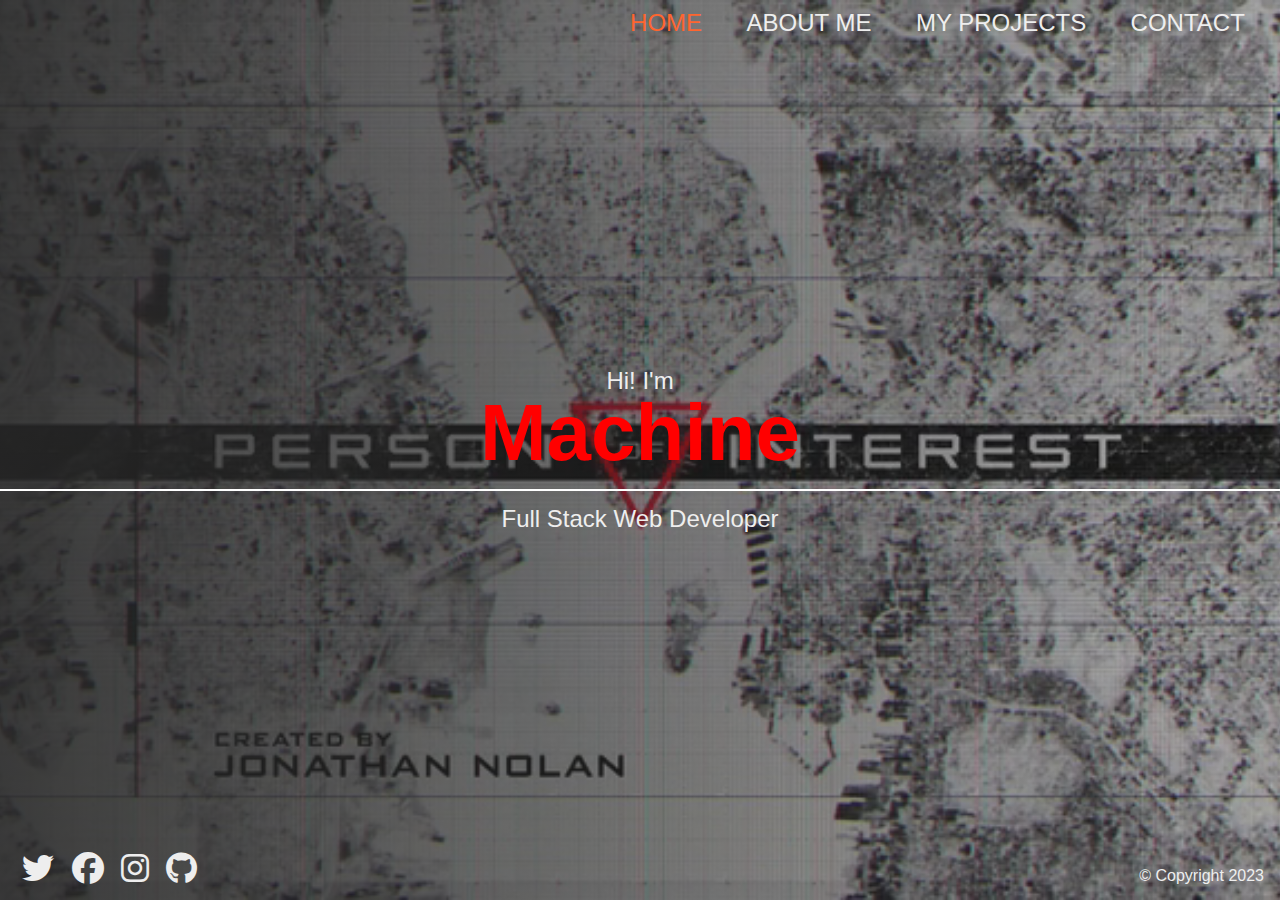
<file: index.html>
<!DOCTYPE html>
<html lang="en">
  <head>
    <meta charset="UTF-8" />
    <meta http-equiv="X-UA-Compatible" content="IE=edge" />
    <meta name="viewport" content="width=device-width, initial-scale=1.0" />
    <title>Document</title>
    <link rel="stylesheet" href="./css/main.css" />
  </head>
  <body>
    <div class="home-bgImg-container">
      <nav class="nav">
        <ul class="nav__list">
          <li class="nav__item">
            <a href="index.html" class="nav__link nav__link--active">Home</a>
          </li>
          <li class="nav__item">
            <a href="about.html" class="nav__link">About Me</a>
          </li>
          <li class="nav__item">
            <a href="projects.html" class="nav__link">My Projects</a>
          </li>
          <li class="nav__item">
            <a href="contact.html" class="nav__link">Contact</a>
          </li>
        </ul>
      </nav>
      <!-- HOME MAIN -->
      <main class="home">
        <h2>Hi! I'm</h2>
        <h1 class="home__name">
           <span class="home__name--last">Machine</span>
        </h1>
        <h2>Full Stack Web Developer</h2>
      </main>
      <!-- HOME FOOTER -->
      <footer class="horizontal">
        <div class="social-icons">
          <a href="#">
            <i class="fab fa-twitter fa-2x"></i>
          </a>
          <a href="#">
            <i class="fab fa-facebook fa-2x"></i>
          </a>
          <a href="#">
            <i class="fab fa-instagram fa-2x"></i>
          </a>
          <a href="#">
            <i class="fab fa-github fa-2x"></i>
          </a>
        </div>
        <div class="copyright">&copy; Copyright 2023</div>
      </footer>
    </div>
  </body>
</html>
</file>
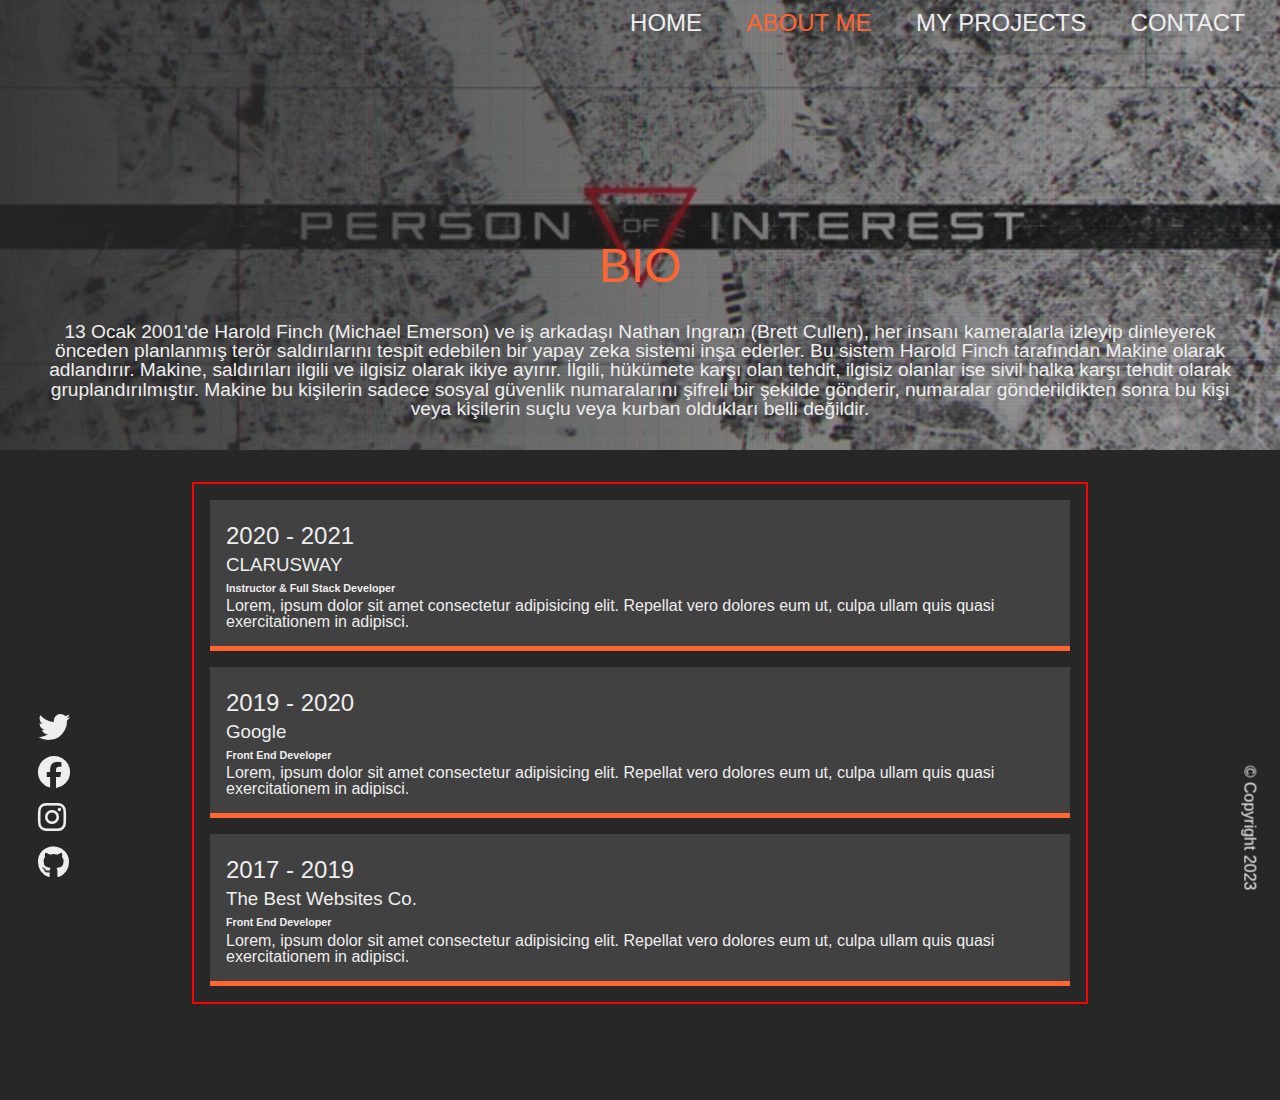
<file: about.html>
<!DOCTYPE html>
<html lang="en">
  <head>
    <meta charset="UTF-8" />
    <meta http-equiv="X-UA-Compatible" content="IE=edge" />
    <meta name="viewport" content="width=device-width, initial-scale=1.0" />

    <link rel="stylesheet" href="css/main.css" />
    <title>Portfolio-About</title>
  </head>
  <body>
    <div class="about-bgImg-container">
      <!-- ABOUT NAV -->
      <nav class="nav">
        <ul class="nav__list">
          <li class="nav__item">
            <a href="index.html" class="nav__link">Home</a>
          </li>
          <li class="nav__item">
            <a href="about.html" class="nav__link nav__link--active"
              >About Me</a
            >
          </li>
          <li class="nav__item">
            <a href="projects.html" class="nav__link">My Projects</a>
          </li>
          <li class="nav__item">
            <a href="contact.html" class="nav__link">Contact</a>
          </li>
        </ul>
      </nav>

      <div class="about__bio-image">
        <h2>BIO</h2>
        <p>
          13 Ocak 2001'de Harold Finch (Michael Emerson) ve iş arkadaşı Nathan
          Ingram (Brett Cullen), her insanı kameralarla izleyip dinleyerek
          önceden planlanmış terör saldırılarını tespit edebilen bir yapay zeka
          sistemi inşa ederler. Bu sistem Harold Finch tarafından Makine olarak
          adlandırır. Makine, saldırıları ilgili ve ilgisiz olarak ikiye ayırır.
          İlgili, hükümete karşı olan tehdit, ilgisiz olanlar ise sivil halka
          karşı tehdit olarak gruplandırılmıştır. Makine bu kişilerin sadece
          sosyal güvenlik numaralarını şifreli bir şekilde gönderir, numaralar
          gönderildikten sonra bu kişi veya kişilerin suçlu veya kurban
          oldukları belli değildir.
        </p>
      </div>
    </div>

    <!-- ABOUT MAIN -->

    <main class="about">
      <div class="about__container">
        <div class="about__job">
          <h2 class="text-secondary">2020 - 2021</h2>
          <h3>CLARUSWAY</h3>
          <h6>Instructor & Full Stack Developer</h6>
          <p>
            Lorem, ipsum dolor sit amet consectetur adipisicing elit. Repellat
            vero dolores eum ut, culpa ullam quis quasi exercitationem in
            adipisci.
          </p>
        </div>
        <div class="about__job">
          <h2 class="text-secondary">2019 - 2020</h2>
          <h3>Google</h3>
          <h6>Front End Developer</h6>
          <p>
            Lorem, ipsum dolor sit amet consectetur adipisicing elit. Repellat
            vero dolores eum ut, culpa ullam quis quasi exercitationem in
            adipisci.
          </p>
        </div>
        <div class="about__job">
          <h2 class="text-secondary">2017 - 2019</h2>
          <h3>The Best Websites Co.</h3>
          <h6>Front End Developer</h6>
          <p>
            Lorem, ipsum dolor sit amet consectetur adipisicing elit. Repellat
            vero dolores eum ut, culpa ullam quis quasi exercitationem in
            adipisci.
          </p>
        </div>
      </div>
    </main>

    <!-- ABOUT FOOTER -->
    <footer class="vertical">
      <div class="social-icons">
        <a href="#">
          <i class="fab fa-twitter fa-2x"></i>
        </a>
        <a href="#">
          <i class="fab fa-facebook fa-2x"></i>
        </a>
        <a href="#">
          <i class="fab fa-instagram fa-2x"></i>
        </a>
        <a href="#">
          <i class="fab fa-github fa-2x"></i>
        </a>
      </div>
      <div class="copyright">&copy; Copyright 2023</div>
    </footer>
  </body>
</html>
</file>
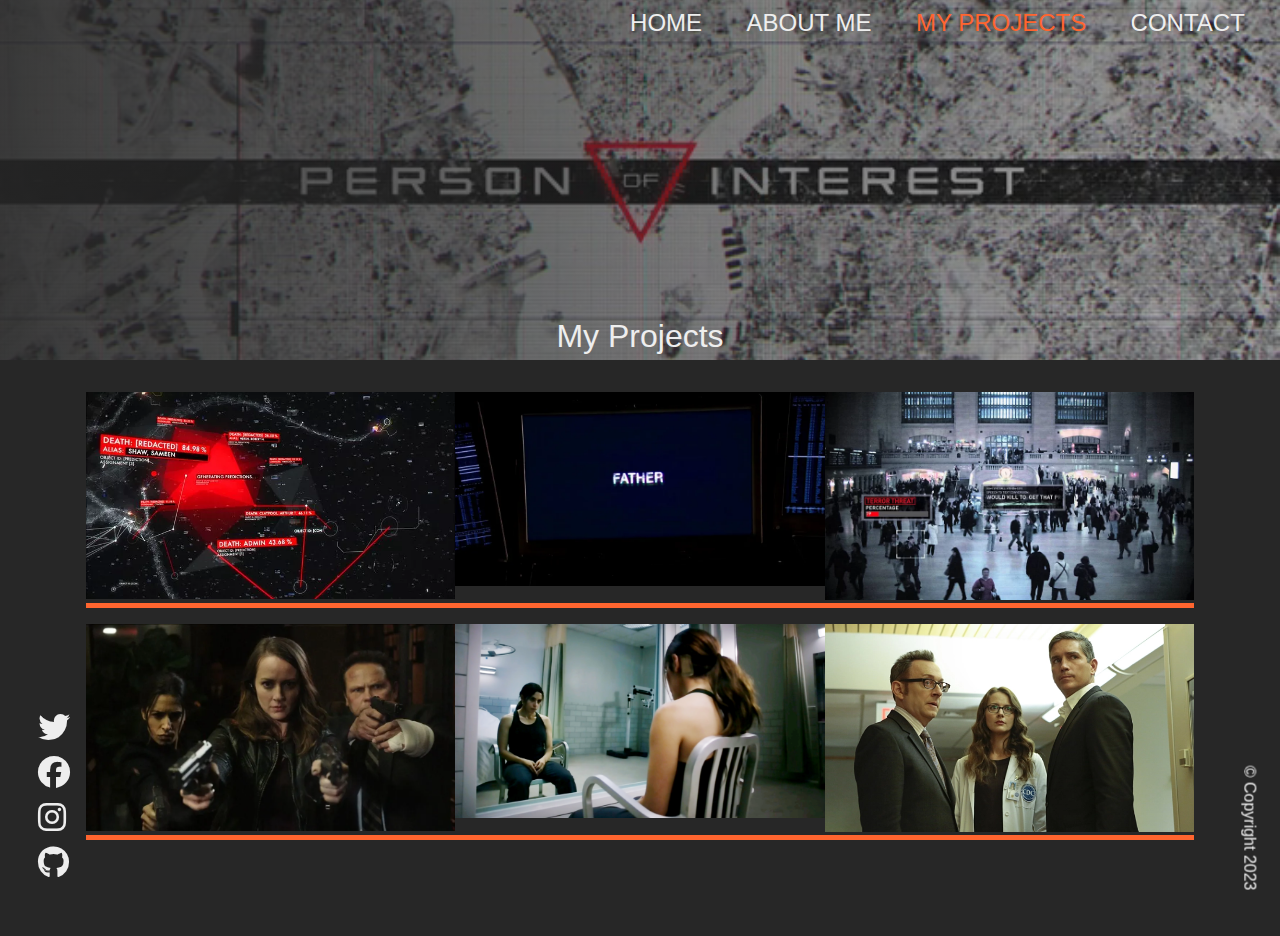
<file: projects.html>
<!DOCTYPE html>
<html lang="en">
  <head>
    <meta charset="UTF-8" />
    <meta name="viewport" content="width=device-width, initial-scale=1.0" />
    <meta http-equiv="X-UA-Compatible" content="ie=edge" />

    <link rel="stylesheet" href="css/main.css" />
    <title>Portfolio-Projects</title>
  </head>
  <body>
    <div class="project-bgImg-container">
      <!-- PROJECT NAV -->
      <nav class="nav">
        <ul class="nav__list">
          <li class="nav__item">
            <a href="index.html" class="nav__link">Home</a>
          </li>
          <li class="nav__item">
            <a href="about.html" class="nav__link">About Me</a>
          </li>
          <li class="nav__item">
            <a href="projects.html" class="nav__link nav__link--active"
              >My Projects</a
            >
          </li>
          <li class="nav__item">
            <a href="contact.html" class="nav__link">Contact</a>
          </li>
        </ul>
      </nav>

      <div class="projects__bio-image">
        <h1>My Projects</h1>
      </div>
    </div>

    <!-- PROJECT MAIN -->
    <main class="projects">
      <div class="projects__items">
        <div class="projects__item">
          <img src="./img/resim1.png" alt="My Project" />
        </div>

        <div class="projects__item">
          <img src="./img/resim2.png" alt="My Project" />
        </div>
        <div class="projects__item">
          <img src="./img/resim3.png" alt="My Project" />
        </div>
        <div class="projects__item">
          <img src="./img/resim4.png" alt="My Project" />
        </div>

        <div class="projects__item">
          <img src="./img/resim5.png" alt="My Project" />
        </div>
        <div class="projects__item">
          <img src="./img/resim6.png" alt="My Project" />
        </div>
      </div>
    </main>

    <!-- PROJECT FOOTER -->
    <footer class="vertical">
      <div class="social-icons">
        <a href="#">
          <i class="fab fa-twitter fa-2x"></i>
        </a>
        <a href="#">
          <i class="fab fa-facebook fa-2x"></i>
        </a>
        <a href="#">
          <i class="fab fa-instagram fa-2x"></i>
        </a>
        <a href="#">
          <i class="fab fa-github fa-2x"></i>
        </a>
      </div>

      <div class="copyright">&copy; Copyright 2023</div>
    </footer>
  </body>
</html>
</file>
<file: css/main.css>
@import url("https://cdnjs.cloudflare.com/ajax/libs/font-awesome/6.2.1/css/all.min.css");
* {
  margin: 0;
  padding: 0;
  box-sizing: border-box;
}

.link-style a,
footer.middle a,
footer.vertical .social-icons a,
footer.horizontal a {
  padding: 0.4rem;
  transition: all 1s;
}
.link-style a:hover,
footer.middle a:hover,
footer.vertical .social-icons a:hover,
footer.horizontal a:hover {
  color: #ff652f;
}

footer.horizontal {
  height: 10vh;
  display: flex;
  justify-content: space-between;
  align-items: flex-end;
  padding: 1rem;
}

footer.vertical {
  display: flex;
  justify-content: space-between;
  align-items: flex-end;
  padding: 2rem;
}
footer.vertical .social-icons {
  display: flex;
  flex-direction: column;
  position: fixed;
  bottom: 1rem;
}
footer.vertical .copyright {
  position: fixed;
  bottom: 1rem;
  right: 3rem;
  transform: rotate(90deg) translate(-3rem, -5rem);
}

footer.middle {
  height: 20vh;
  display: flex;
  align-items: center;
  justify-content: center;
  flex-direction: column;
  padding: 1rem;
  gap: 1rem;
}

.nav {
  height: 10vh;
  padding: 1rem;
}
.nav__list {
  text-align: right;
}
.nav__item {
  display: inline;
  padding: 1rem;
}
.nav__link {
  font-size: 1rem;
  text-transform: uppercase;
  font-weight: 500;
  font-family: "Segoe UI", Tahoma, Geneva, Verdana, sans-serif;
  transition: all 1s;
}
.nav__link:hover {
  color: blue;
}
.nav__link--active {
  color: #ff652f;
}

@media screen and (min-width: 0px) {
  .nav {
    padding: 0.5rem;
  }
  .nav__list {
    text-align: center;
  }
  .nav__item {
    padding-right: 0.7rem;
  }
  .nav .nav__link {
    font-size: 0.9rem;
  }
  .contact h2 {
    font-size: 2rem;
    margin-bottom: 1rem;
  }
  .contact__list {
    gap: 2rem 1.2rem;
    font-size: 1.2rem;
  }
}
@media screen and (min-width: 576px) {
  .nav {
    padding: 0.7rem;
  }
  .nav__list {
    text-align: right;
  }
  .nav__item {
    padding-right: 1rem;
  }
  .nav .nav__link {
    font-size: 1rem;
  }
  .contact h2 {
    font-size: 2.5rem;
    margin-bottom: 1.5rem;
  }
  .contact__list {
    gap: 2.5rem 2rem;
    font-size: 1.5rem;
  }
}
@media screen and (min-width: 768px) {
  .nav__item {
    padding-right: 1.3rem;
  }
  .nav .nav__link {
    font-size: 1.3rem;
  }
  .projects__item {
    width: 100%;
  }
}
@media screen and (min-width: 1024px) {
  .nav__item {
    padding-right: 1.5rem;
  }
  .nav .nav__link {
    font-size: 1.5rem;
  }
  .projects__item {
    width: 50%;
  }
  .contact__list {
    flex-direction: row;
  }
}
@media screen and (min-width: 1600px) {
  .projects__item {
    width: 33%;
  }
}
.about-bgImg-container {
  height: 50vh;
  width: 100%;
  background: linear-gradient(
      to right,
      rgba(39, 39, 39, 0.9),
      rgba(39, 39, 39, 0.3)
    ),
    url(../img/baslik.png);
  background-position: center center;
  background-size: cover;
  display: flex;
  flex-direction: column;
  justify-content: space-between;
}
.about-bgImg-container .about__bio-image {
  text-align: center;
}
.about-bgImg-container .about__bio-image h2 {
  font-size: 3rem;
  color: #ff652f;
}
.about-bgImg-container .about__bio-image p {
  margin: 2rem;
  font-size: 1.2rem;
}

.about__container {
  border: 2px solid red;
  width: 70vw;
  margin: 2rem auto;
}
.about .about__job {
  margin: 1rem;
  background-color: #414141;
  padding: 1rem;
  border-bottom: 5px solid #ff652f;
}
.about .about__job h2,
.about .about__job h3 {
  margin: 0.5rem 0;
}
.about .about__job h6 {
  margin: 0.3rem 0;
}

.contact-bgImg-container {
  height: 100vh;
  width: 100%;
  background: linear-gradient(
      to right,
      rgba(39, 39, 39, 0.9),
      rgba(39, 39, 39, 0.3)
    ),
    url(../img/baslik.png);
  background-position: center center;
  background-size: cover;
}
.contact-bgImg-container nav {
  height: 40vh;
}

.contact {
  height: 40vh;
  display: flex;
  flex-direction: column;
  justify-content: center;
  align-items: center;
}
.contact h2 {
  font-size: 3rem;
  margin-bottom: 2rem;
}
.contact__list {
  display: flex;
  flex-direction: column;
  flex-wrap: wrap;
  font-size: 1.5rem;
  gap: 2.5rem 2rem;
  align-items: center;
  justify-content: center;
  text-align: center;
}
.contact .text-secondary {
  color: #ff652f;
}

.home-bgImg-container {
  background-image: url(../img/baslik.png);
  height: 100vh;
  background-position: center center;
  background-size: cover;
}

.home-bgImg-container {
  height: 100vh;
  width: 100%;
  background: linear-gradient(
      to right,
      rgba(39, 39, 39, 0.9),
      rgba(39, 39, 39, 0.3)
    ),
    url(../img/baslik.png);
  background-position: center center;
  background-size: cover;
}

.home {
  height: 80vh;
  display: flex;
  flex-direction: column;
  justify-content: center;
  text-align: center;
}
.home__name {
  font-size: 5rem;
  padding-bottom: 1rem;
  margin-bottom: 1rem;
  border-bottom: 2px solid #fff;
}
.home__name--last {
  color: red;
  font-weight: 700;
}

.project-bgImg-container {
  height: 40vh;
  width: 100%;
  background: linear-gradient(
      to right,
      rgba(39, 39, 39, 0.9),
      rgba(39, 39, 39, 0.3)
    ),
    url(../img/baslik.png);
  background-position: center center;
  background-size: cover;
  display: flex;
  flex-direction: column;
  justify-content: space-between;
}
.project-bgImg-container .projects__bio-image {
  text-align: center;
  margin-bottom: 0.5rem;
}

.projects__items {
  width: 100%;
  display: flex;
  flex-wrap: wrap;
  justify-content: center;
  padding: 2rem 5rem;
  gap: 1rem 0;
}
.projects__item {
  width: 33%;
  cursor: pointer;
  border-bottom: 5px solid #ff652f;
  position: relative;
}
.projects__item img {
  width: 100%;
}
.projects__item::after {
  content: "";
  width: 100%;
  height: 100%;
  background-color: #ff652f;
  position: absolute;
  left: 0;
  opacity: 0;
  transition: all 0.5s;
}
.projects__item:hover::after {
  opacity: 0.7;
}

body {
  font-family: "Segoe UI", Tahoma, Geneva, Verdana, sans-serif;
  line-height: 1;
  color: #eee;
  height: 100vh;
  background-color: #272727;
}

a {
  text-decoration: none;
  color: #eee;
}

h1,
h2,
h3 {
  font-weight: 400;
}

/*# sourceMappingURL=main.css.map */
</file>
